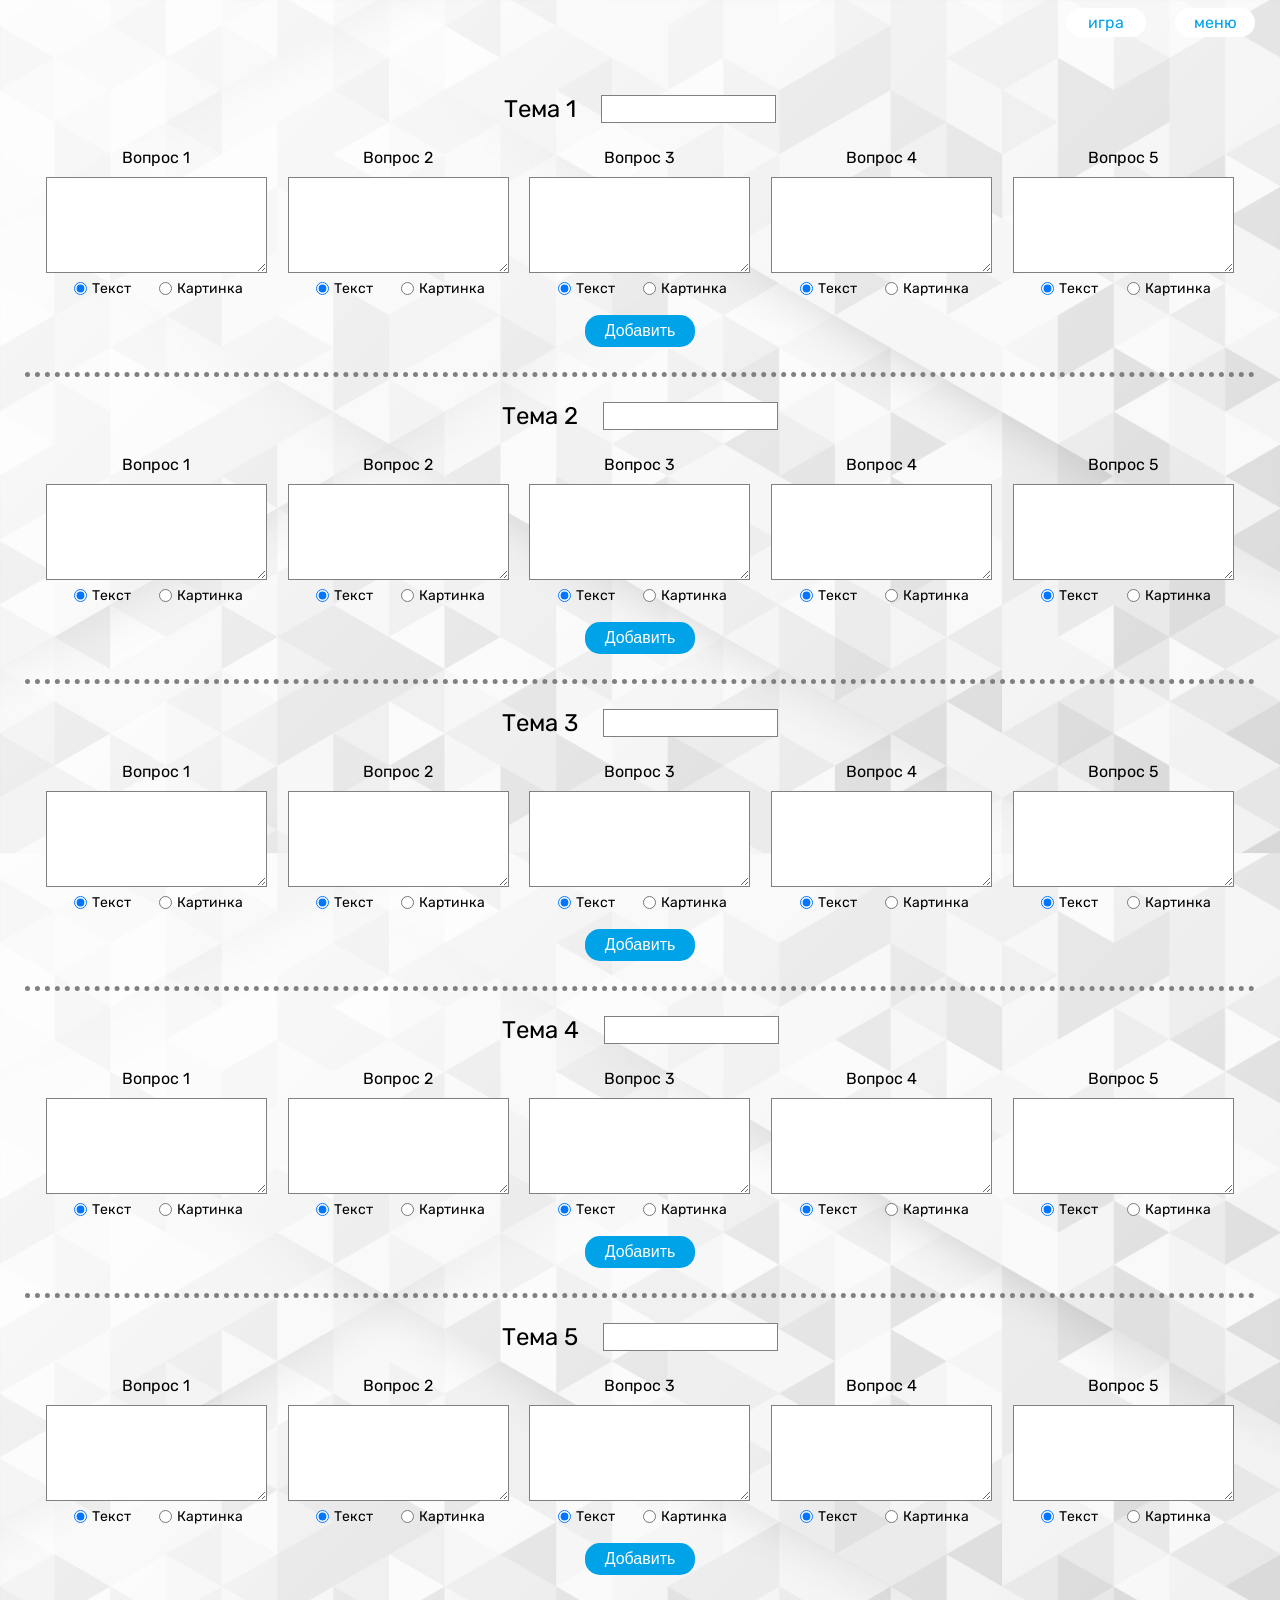
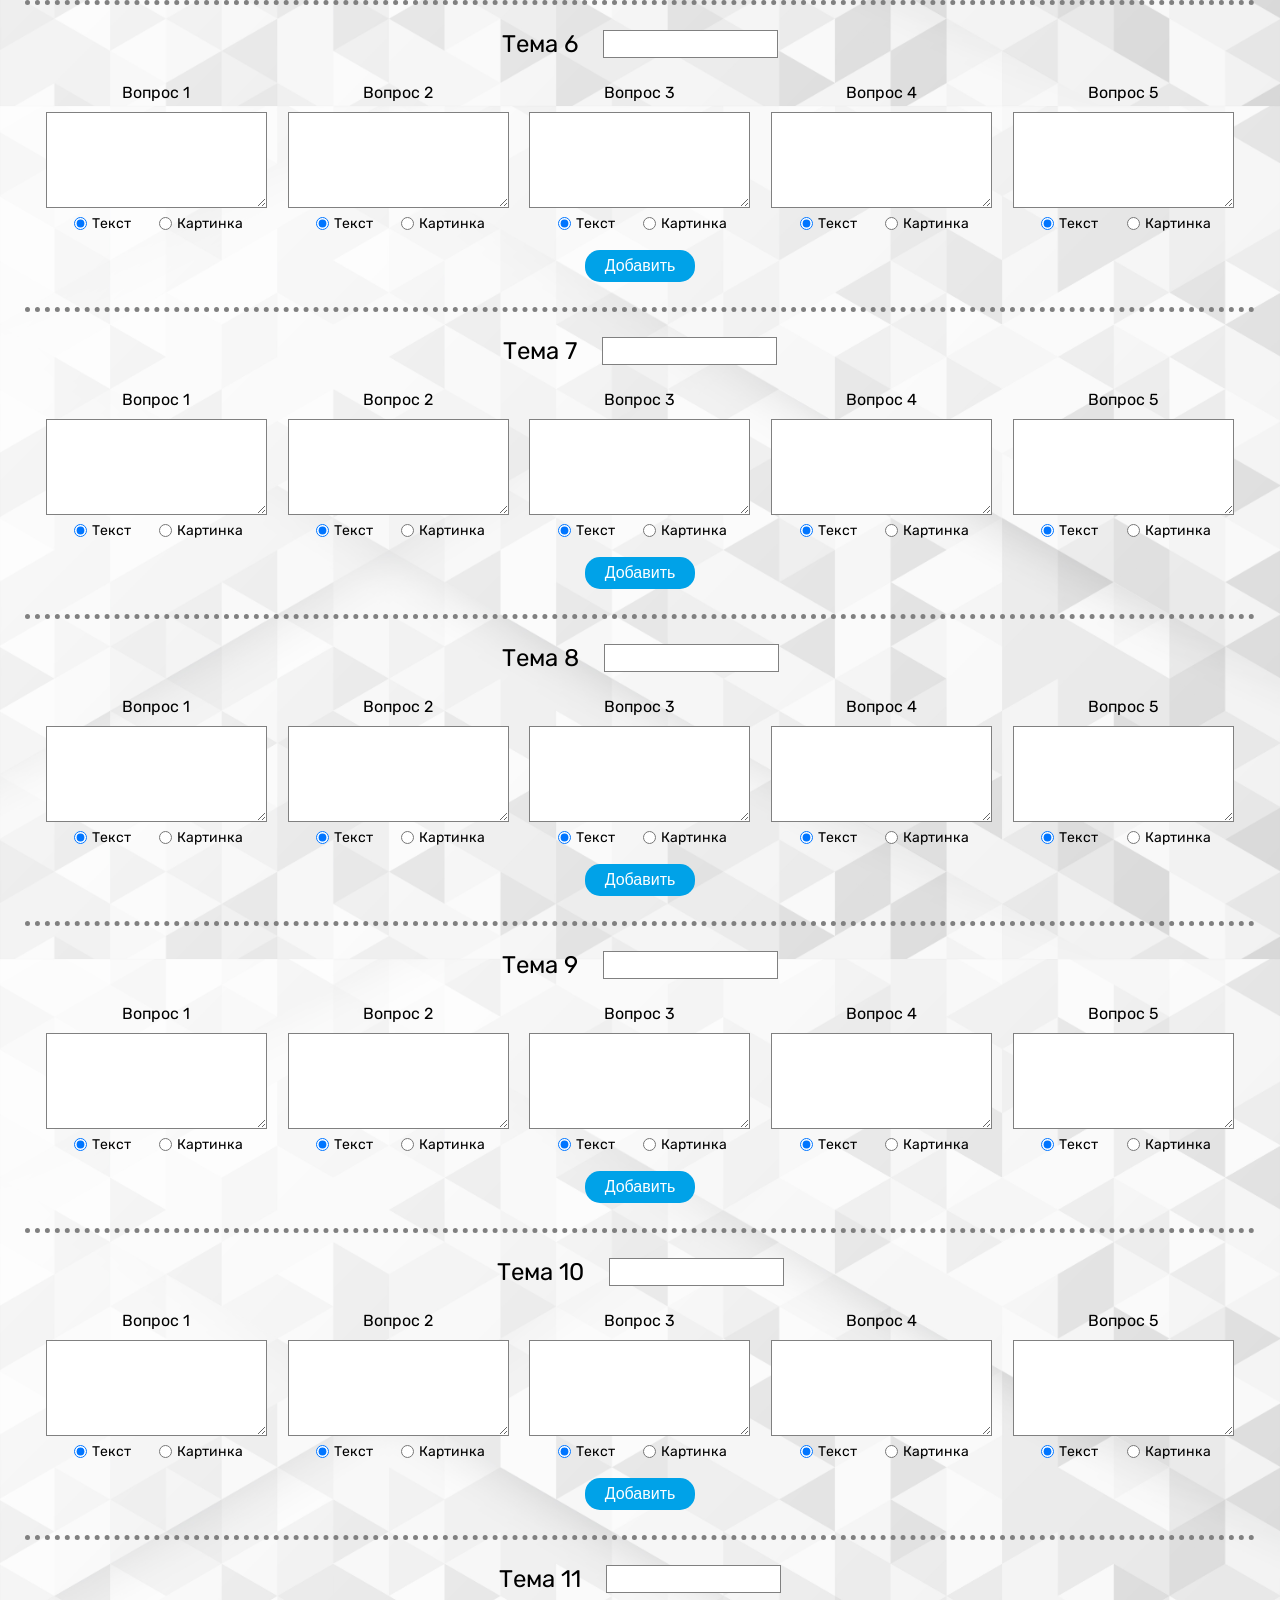
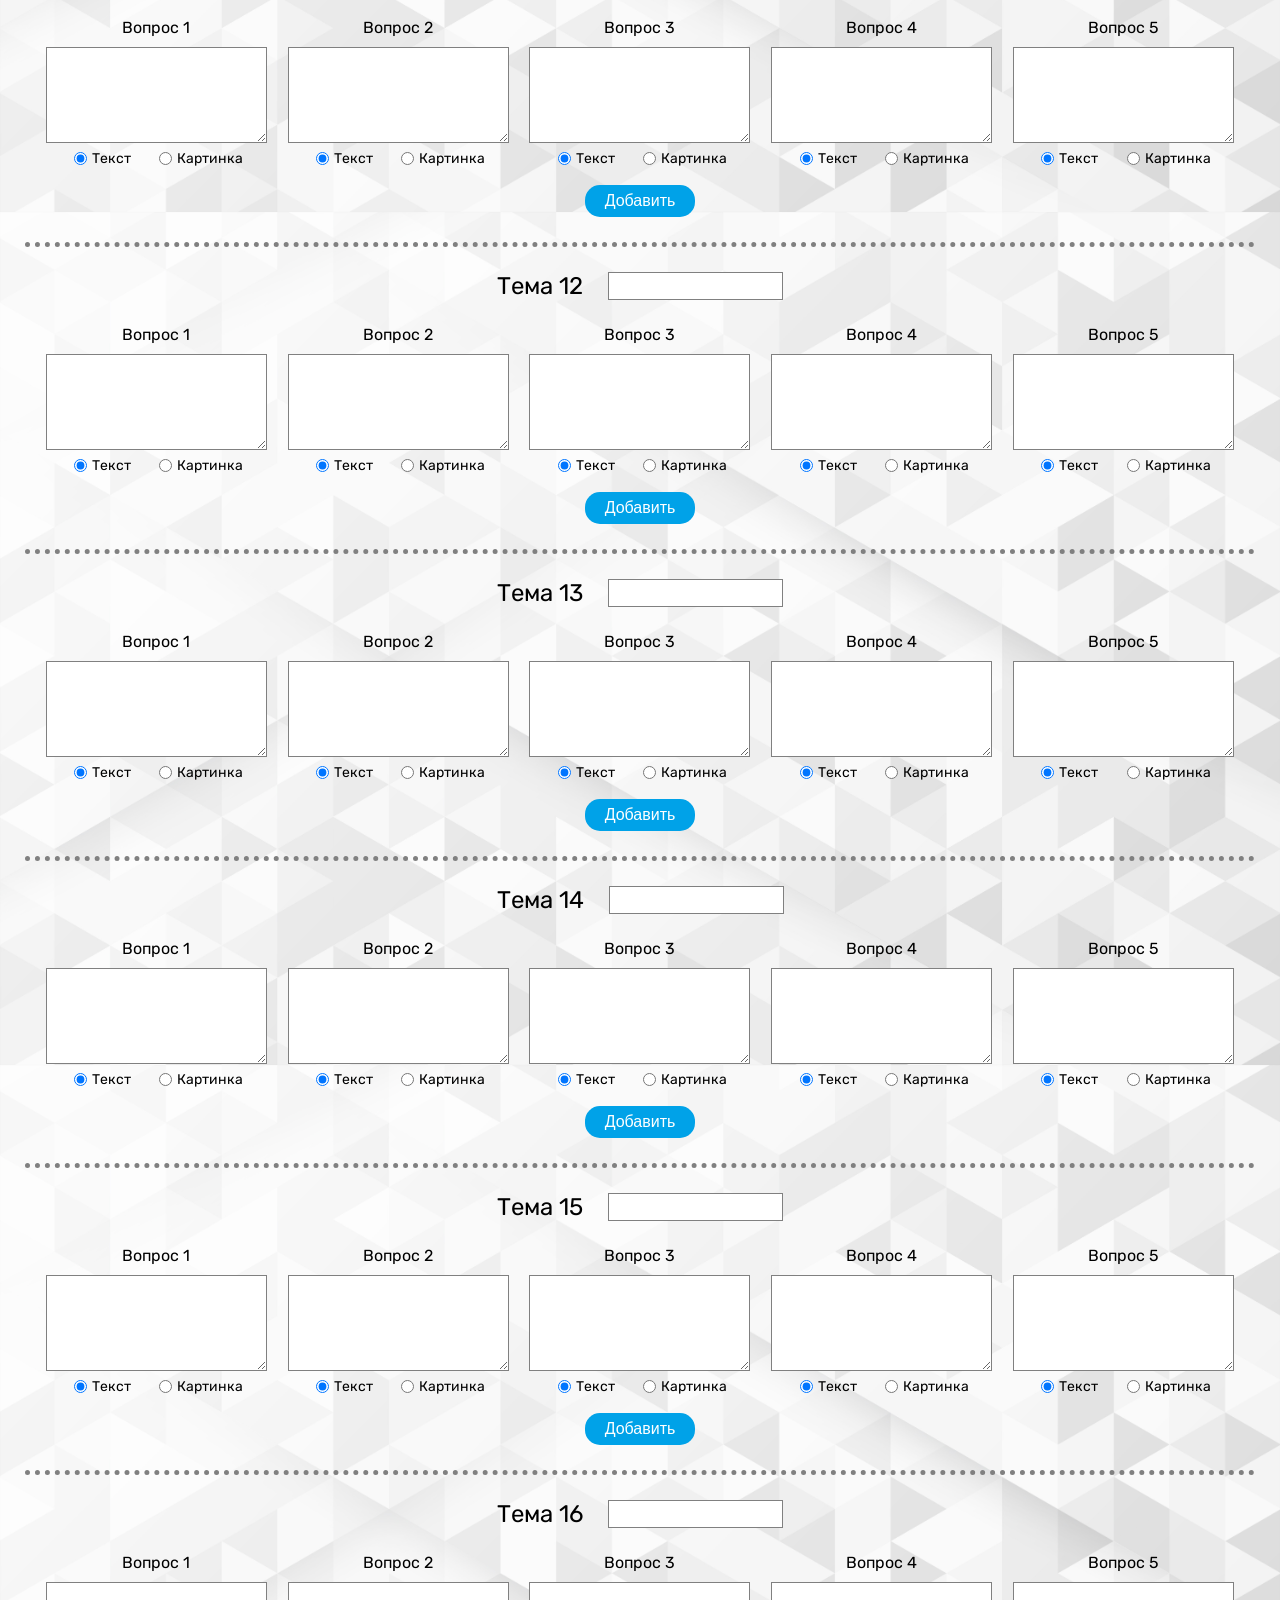
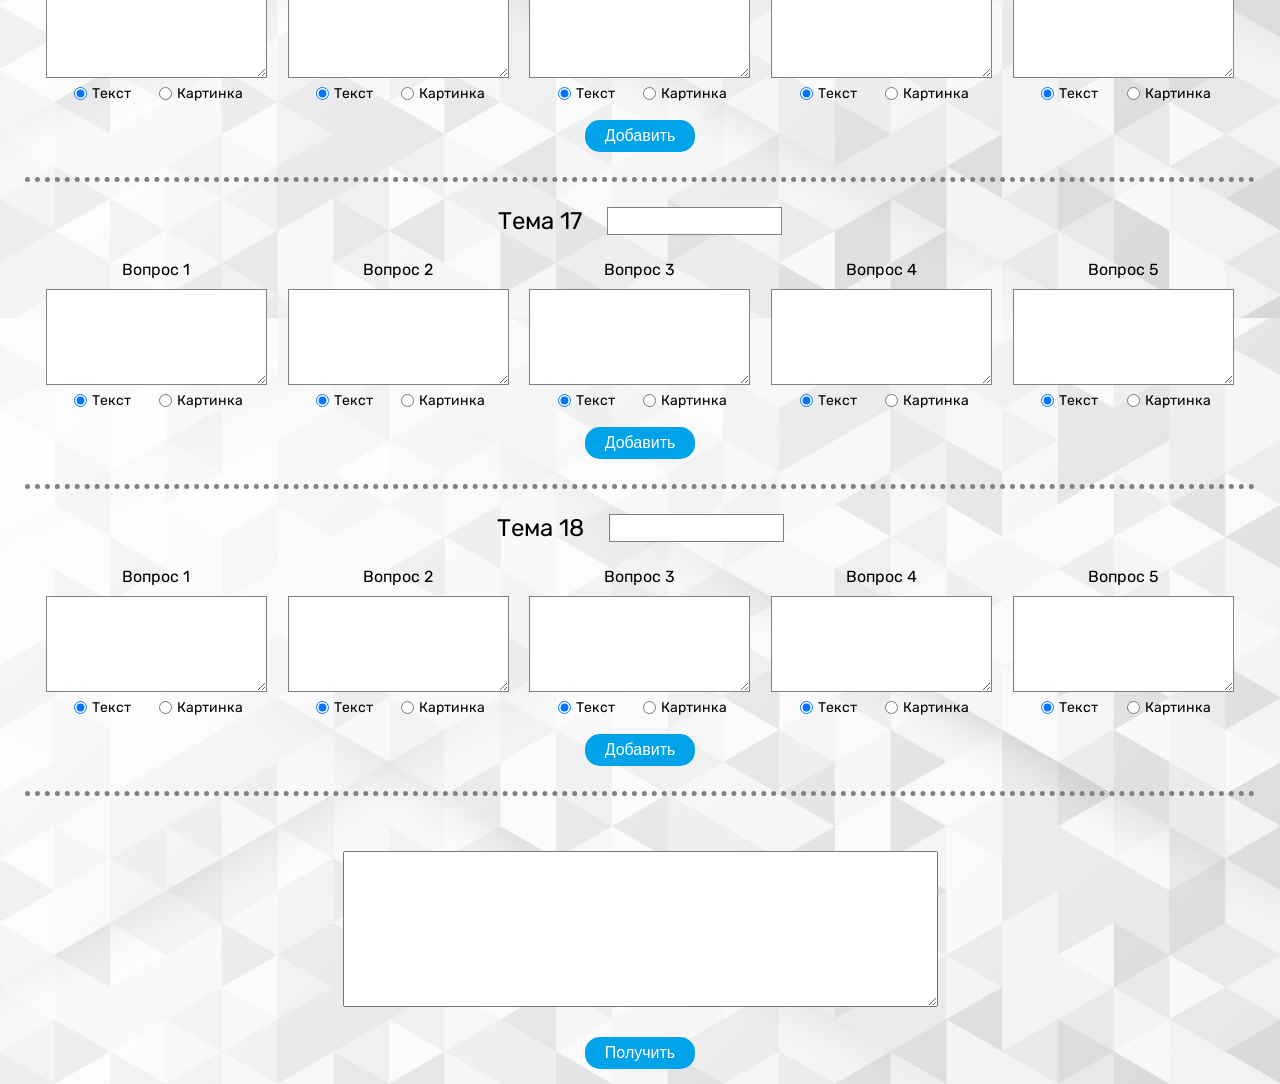
<file: constructor.html>
<!DOCTYPE html>
<html lang='en'>
<head>
	<meta charset='UTF-8'>
	<meta name='viewport' content='width=device-width, initial-scale=1.0'>
	<title>Конструктор</title>
	<link rel='shortcut icon' href='img/logo.ico' type='image/x-icon'>
	<link rel='stylesheet' href='style/styleConstructor.css'>
</head>
<body>
	<header>
		<div class='header-outer'>
			<nav>
				<ul>
					<li><a href='index.html'>игра</a></li>
					<li><a href='constructor.html'>меню</a></li>
				</ul>
			</nav>
		</div>
	</header>

	<main>
		<section class='outer-constructor-container'>

			<!-- Тема 1 -->
			<div class='topic topic-1'>
				<div class='header-constructor'>
					<h2>Тема 1</h2>
					<input class='topicName' type='text' value=''>
				</div>

				<div class='question-container'>
					<div class='question question1'>
						<div class='question-area'>
							<p>Вопрос 1</p>
							<textarea class='question-text' rows='6' cols='25'></textarea>
						</div>
						<div class='setting-area'>
							<p><input class='setting-text' name='setting-1-1' type='radio' checked>Текст</p>
							<p><input class='setting-img' name='setting-1-1' type='radio'>Картинка</p>
						</div>
					</div>
					<div class='question question2'>
						<div class='question-area'>
							<p>Вопрос 2</p>
							<textarea class='question-text' rows='6' cols='25'></textarea>
						</div>
						<div class='setting-area'>
							<p><input class='setting-text' name='setting-1-2' type='radio' checked>Текст</p>
							<p><input class='setting-img' name='setting-1-2' type='radio'>Картинка</p>
						</div>
					</div>
					<div class='question question3'>
						<div class='question-area'>
							<p>Вопрос 3</p>
							<textarea class='question-text' rows='6' cols='25'></textarea>
						</div>
						<div class='setting-area'>
							<p><input class='setting-text' name='setting-1-3' type='radio' checked>Текст</p>
							<p><input class='setting-img' name='setting-1-3' type='radio'>Картинка</p>
						</div>
					</div>
					<div class='question question4'>
						<div class='question-area'>
							<p>Вопрос 4</p>
							<textarea class='question-text' rows='6' cols='25'></textarea>
						</div>
						<div class='setting-area'>
							<p><input class='setting-text' name='setting-1-4' type='radio' checked>Текст</p>
							<p><input class='setting-img' name='setting-1-4' type='radio'>Картинка</p>
						</div>
					</div>
					<div class='question question5'>
						<div class='question-area'>
							<p>Вопрос 5</p>
							<textarea class='question-text' rows='6' cols='25' ></textarea>
						</div>
						<div class='setting-area'>
							<p><input class='setting-text' name='setting-1-5' type='radio' checked>Текст</p>
							<p><input class='setting-img' name='setting-1-5' type='radio'>Картинка</p>
						</div>
					</div>
				</div>
				<div class='send-button-container'>
					<button class='send-button'>Добавить</button>
				</div>
			</div>

			<!-- Тема 2 -->
			<div class='topic topic-2'>
				<div class='header-constructor'>
					<h2>Тема 2</h2>
					<input class='topicName' type='text' value=''>
				</div>

				<div class='question-container'>
					<div class='question question1'>
						<div class='question-area'>
							<p>Вопрос 1</p>
							<textarea class='question-text' rows='6' cols='25'></textarea>
						</div>
						<div class='setting-area'>
							<p><input class='setting-text' name='setting-2-1' type='radio' checked>Текст</p>
							<p><input class='setting-img' name='setting-2-1' type='radio'>Картинка</p>
						</div>
					</div>
					<div class='question question2'>
						<div class='question-area'>
							<p>Вопрос 2</p>
							<textarea class='question-text' rows='6' cols='25'></textarea>
						</div>
						<div class='setting-area'>
							<p><input class='setting-text' name='setting-2-2' type='radio' checked>Текст</p>
							<p><input class='setting-img' name='setting-2-2' type='radio'>Картинка</p>
						</div>
					</div>
					<div class='question question3'>
						<div class='question-area'>
							<p>Вопрос 3</p>
							<textarea class='question-text' rows='6' cols='25'></textarea>
						</div>
						<div class='setting-area'>
							<p><input class='setting-text' name='setting-2-3' type='radio' checked>Текст</p>
							<p><input class='setting-img' name='setting-2-3' type='radio'>Картинка</p>
						</div>
					</div>
					<div class='question question4'>
						<div class='question-area'>
							<p>Вопрос 4</p>
							<textarea class='question-text' rows='6' cols='25'></textarea>
						</div>
						<div class='setting-area'>
							<p><input class='setting-text' name='setting-2-4' type='radio' checked>Текст</p>
							<p><input class='setting-img' name='setting-2-4' type='radio'>Картинка</p>
						</div>
					</div>
					<div class='question question5'>
						<div class='question-area'>
							<p>Вопрос 5</p>
							<textarea class='question-text' rows='6' cols='25'></textarea>
						</div>
						<div class='setting-area'>
							<p><input class='setting-text' name='setting-2-5' type='radio' checked>Текст</p>
							<p><input class='setting-img' name='setting-2-5' type='radio'>Картинка</p>
						</div>
					</div>
				</div>
				<div class='send-button-container'>
					<button class='send-button'>Добавить</button>
				</div>
			</div>

			<!-- Тема 3 -->
			<div class='topic topic-3'>
				<div class='header-constructor'>
					<h2>Тема 3</h2>
					<input class='topicName' type='text' value=''>
				</div>

				<div class='question-container'>
					<div class='question question1'>
						<div class='question-area'>
							<p>Вопрос 1</p>
							<textarea class='question-text' rows='6' cols='25'></textarea>
						</div>
						<div class='setting-area'>
							<p><input class='setting-text' name='setting-3-1' type='radio' checked>Текст</p>
							<p><input class='setting-img' name='setting-3-1' type='radio'>Картинка</p>
						</div>
					</div>
					<div class='question question2'>
						<div class='question-area'>
							<p>Вопрос 2</p>
							<textarea class='question-text' rows='6' cols='25'></textarea>
						</div>
						<div class='setting-area'>
							<p><input class='setting-text' name='setting-3-2' type='radio' checked>Текст</p>
							<p><input class='setting-img' name='setting-3-2' type='radio'>Картинка</p>
						</div>
					</div>
					<div class='question question3'>
						<div class='question-area'>
							<p>Вопрос 3</p>
							<textarea class='question-text' rows='6' cols='25'></textarea>
						</div>
						<div class='setting-area'>
							<p><input class='setting-text' name='setting-3-3' type='radio' checked>Текст</p>
							<p><input class='setting-img' name='setting-3-3' type='radio'>Картинка</p>
						</div>
					</div>
					<div class='question question4'>
						<div class='question-area'>
							<p>Вопрос 4</p>
							<textarea class='question-text' rows='6' cols='25'></textarea>
						</div>
						<div class='setting-area'>
							<p><input class='setting-text' name='setting-3-4' type='radio' checked>Текст</p>
							<p><input class='setting-img' name='setting-3-4' type='radio'>Картинка</p>
						</div>
					</div>
					<div class='question question5'>
						<div class='question-area'>
							<p>Вопрос 5</p>
							<textarea class='question-text' rows='6' cols='25'></textarea>
						</div>
						<div class='setting-area'>
							<p><input class='setting-text' name='setting-3-5' type='radio' checked>Текст</p>
							<p><input class='setting-img' name='setting-3-5' type='radio'>Картинка</p>
						</div>
					</div>
				</div>
				<div class='send-button-container'>
					<button class='send-button'>Добавить</button>
				</div>
			</div>

			<!-- Тема 4 -->
			<div class='topic topic-4'>
				<div class='header-constructor'>
					<h2>Тема 4</h2>
					<input class='topicName' type='text' value=''>
				</div>

				<div class='question-container'>
					<div class='question question1'>
						<div class='question-area'>
							<p>Вопрос 1</p>
							<textarea class='question-text' rows='6' cols='25'></textarea>
						</div>
						<div class='setting-area'>
							<p><input class='setting-text' name='setting-4-1' type='radio' checked>Текст</p>
							<p><input class='setting-img' name='setting-4-1' type='radio'>Картинка</p>
						</div>
					</div>
					<div class='question question2'>
						<div class='question-area'>
							<p>Вопрос 2</p>
							<textarea class='question-text' rows='6' cols='25'></textarea>
						</div>
						<div class='setting-area'>
							<p><input class='setting-text' name='setting-4-2' type='radio' checked>Текст</p>
							<p><input class='setting-img' name='setting-4-2' type='radio'>Картинка</p>
						</div>
					</div>
					<div class='question question3'>
						<div class='question-area'>
							<p>Вопрос 3</p>
							<textarea class='question-text' rows='6' cols='25'></textarea>
						</div>
						<div class='setting-area'>
							<p><input class='setting-text' name='setting-4-3' type='radio' checked>Текст</p>
							<p><input class='setting-img' name='setting-4-3' type='radio'>Картинка</p>
						</div>
					</div>
					<div class='question question4'>
						<div class='question-area'>
							<p>Вопрос 4</p>
							<textarea class='question-text' rows='6' cols='25'></textarea>
						</div>
						<div class='setting-area'>
							<p><input class='setting-text' name='setting-4-4' type='radio' checked>Текст</p>
							<p><input class='setting-img' name='setting-4-4' type='radio'>Картинка</p>
						</div>
					</div>
					<div class='question question5'>
						<div class='question-area'>
							<p>Вопрос 5</p>
							<textarea class='question-text' rows='6' cols='25'></textarea>
						</div>
						<div class='setting-area'>
							<p><input class='setting-text' name='setting-4-5' type='radio' checked>Текст</p>
							<p><input class='setting-img' name='setting-4-5' type='radio'>Картинка</p>
						</div>
					</div>
				</div>
				<div class='send-button-container'>
					<button class='send-button'>Добавить</button>
				</div>
			</div>

			<!-- Тема 5 -->
			<div class='topic topic-5'>
				<div class='header-constructor'>
					<h2>Тема 5</h2>
					<input class='topicName' type='text' value=''>
				</div>

				<div class='question-container'>
					<div class='question question1'>
						<div class='question-area'>
							<p>Вопрос 1</p>
							<textarea class='question-text' rows='6' cols='25'></textarea>
						</div>
						<div class='setting-area'>
							<p><input class='setting-text' name='setting-5-1' type='radio' checked>Текст</p>
							<p><input class='setting-img' name='setting-5-1' type='radio'>Картинка</p>
						</div>
					</div>
					<div class='question question2'>
						<div class='question-area'>
							<p>Вопрос 2</p>
							<textarea class='question-text' rows='6' cols='25'></textarea>
						</div>
						<div class='setting-area'>
							<p><input class='setting-text' name='setting-5-2' type='radio' checked>Текст</p>
							<p><input class='setting-img' name='setting-5-2' type='radio'>Картинка</p>
						</div>
					</div>
					<div class='question question3'>
						<div class='question-area'>
							<p>Вопрос 3</p>
							<textarea class='question-text' rows='6' cols='25'></textarea>
						</div>
						<div class='setting-area'>
							<p><input class='setting-text' name='setting-5-3' type='radio' checked>Текст</p>
							<p><input class='setting-img' name='setting-5-3' type='radio'>Картинка</p>
						</div>
					</div>
					<div class='question question4'>
						<div class='question-area'>
							<p>Вопрос 4</p>
							<textarea class='question-text' rows='6' cols='25'></textarea>
						</div>
						<div class='setting-area'>
							<p><input class='setting-text' name='setting-5-4' type='radio' checked>Текст</p>
							<p><input class='setting-img' name='setting-5-4' type='radio'>Картинка</p>
						</div>
					</div>
					<div class='question question5'>
						<div class='question-area'>
							<p>Вопрос 5</p>
							<textarea class='question-text' rows='6' cols='25'></textarea>
						</div>
						<div class='setting-area'>
							<p><input class='setting-text' name='setting-5-5' type='radio' checked>Текст</p>
							<p><input class='setting-img' name='setting-5-5' type='radio'>Картинка</p>
						</div>
					</div>
				</div>
				<div class='send-button-container'>
					<button class='send-button'>Добавить</button>
				</div>
			</div>

			<!-- Тема 6 -->
			<div class='topic topic-6'>
				<div class='header-constructor'>
					<h2>Тема 6</h2>
					<input class='topicName' type='text'>
				</div>

				<div class='question-container'>
					<div class='question question1'>
						<div class='question-area'>
							<p>Вопрос 1</p>
							<textarea class='question-text' rows='6' cols='25'></textarea>
						</div>
						<div class='setting-area'>
							<p><input class='setting-text' name='setting-6-1' type='radio' checked>Текст</p>
							<p><input class='setting-img' name='setting-6-1' type='radio'>Картинка</p>
						</div>
					</div>
					<div class='question question2'>
						<div class='question-area'>
							<p>Вопрос 2</p>
							<textarea class='question-text' rows='6' cols='25'></textarea>
						</div>
						<div class='setting-area'>
							<p><input class='setting-text' name='setting-6-2' type='radio' checked>Текст</p>
							<p><input class='setting-img' name='setting-6-2' type='radio'>Картинка</p>
						</div>
					</div>
					<div class='question question3'>
						<div class='question-area'>
							<p>Вопрос 3</p>
							<textarea class='question-text' rows='6' cols='25'></textarea>
						</div>
						<div class='setting-area'>
							<p><input class='setting-text' name='setting-6-3' type='radio' checked>Текст</p>
							<p><input class='setting-img' name='setting-6-3' type='radio'>Картинка</p>
						</div>
					</div>
					<div class='question question4'>
						<div class='question-area'>
							<p>Вопрос 4</p>
							<textarea class='question-text' rows='6' cols='25'></textarea>
						</div>
						<div class='setting-area'>
							<p><input class='setting-text' name='setting-6-4' type='radio' checked>Текст</p>
							<p><input class='setting-img' name='setting-6-4' type='radio'>Картинка</p>
						</div>
					</div>
					<div class='question question5'>
						<div class='question-area'>
							<p>Вопрос 5</p>
							<textarea class='question-text' rows='6' cols='25'></textarea>
						</div>
						<div class='setting-area'>
							<p><input class='setting-text' name='setting-6-5' type='radio' checked>Текст</p>
							<p><input class='setting-img' name='setting-6-5' type='radio'>Картинка</p>
						</div>
					</div>
				</div>
				<div class='send-button-container'>
					<button class='send-button'>Добавить</button>
				</div>
			</div>

			<!-- Тема 7 -->
			<div class='topic topic-7'>
				<div class='header-constructor'>
					<h2>Тема 7</h2>
					<input class='topicName' type='text'>
				</div>

				<div class='question-container'>
					<div class='question question1'>
						<div class='question-area'>
							<p>Вопрос 1</p>
							<textarea class='question-text' rows='6' cols='25'></textarea>
						</div>
						<div class='setting-area'>
							<p><input class='setting-text' name='setting-7-1' type='radio' checked>Текст</p>
							<p><input class='setting-img' name='setting-7-1' type='radio'>Картинка</p>
						</div>
					</div>
					<div class='question question2'>
						<div class='question-area'>
							<p>Вопрос 2</p>
							<textarea class='question-text' rows='6' cols='25'></textarea>
						</div>
						<div class='setting-area'>
							<p><input class='setting-text' name='setting-7-2' type='radio' checked>Текст</p>
							<p><input class='setting-img' name='setting-7-2' type='radio'>Картинка</p>
						</div>
					</div>
					<div class='question question3'>
						<div class='question-area'>
							<p>Вопрос 3</p>
							<textarea class='question-text' rows='6' cols='25'></textarea>
						</div>
						<div class='setting-area'>
							<p><input class='setting-text' name='setting-7-3' type='radio' checked>Текст</p>
							<p><input class='setting-img' name='setting-7-3' type='radio'>Картинка</p>
						</div>
					</div>
					<div class='question question4'>
						<div class='question-area'>
							<p>Вопрос 4</p>
							<textarea class='question-text' rows='6' cols='25'></textarea>
						</div>
						<div class='setting-area'>
							<p><input class='setting-text' name='setting-7-4' type='radio' checked>Текст</p>
							<p><input class='setting-img' name='setting-7-4' type='radio'>Картинка</p>
						</div>
					</div>
					<div class='question question5'>
						<div class='question-area'>
							<p>Вопрос 5</p>
							<textarea class='question-text' rows='6' cols='25'></textarea>
						</div>
						<div class='setting-area'>
							<p><input class='setting-text' name='setting-7-5' type='radio' checked>Текст</p>
							<p><input class='setting-img' name='setting-7-5' type='radio'>Картинка</p>
						</div>
					</div>
				</div>
				<div class='send-button-container'>
					<button class='send-button'>Добавить</button>
				</div>
			</div>

			<!-- Тема 8 -->
			<div class='topic topic-8'>
				<div class='header-constructor'>
					<h2>Тема 8</h2>
					<input class='topicName' type='text'>
				</div>

				<div class='question-container'>
					<div class='question question1'>
						<div class='question-area'>
							<p>Вопрос 1</p>
							<textarea class='question-text' rows='6' cols='25'></textarea>
						</div>
						<div class='setting-area'>
							<p><input class='setting-text' name='setting-8-1' type='radio' checked>Текст</p>
							<p><input class='setting-img' name='setting-8-1' type='radio'>Картинка</p>
						</div>
					</div>
					<div class='question question2'>
						<div class='question-area'>
							<p>Вопрос 2</p>
							<textarea class='question-text' rows='6' cols='25'></textarea>
						</div>
						<div class='setting-area'>
							<p><input class='setting-text' name='setting-8-2' type='radio' checked>Текст</p>
							<p><input class='setting-img' name='setting-8-2' type='radio'>Картинка</p>
						</div>
					</div>
					<div class='question question3'>
						<div class='question-area'>
							<p>Вопрос 3</p>
							<textarea class='question-text' rows='6' cols='25'></textarea>
						</div>
						<div class='setting-area'>
							<p><input class='setting-text' name='setting-8-3' type='radio' checked>Текст</p>
							<p><input class='setting-img' name='setting-8-3' type='radio'>Картинка</p>
						</div>
					</div>
					<div class='question question4'>
						<div class='question-area'>
							<p>Вопрос 4</p>
							<textarea class='question-text' rows='6' cols='25'></textarea>
						</div>
						<div class='setting-area'>
							<p><input class='setting-text' name='setting-8-4' type='radio' checked>Текст</p>
							<p><input class='setting-img' name='setting-8-4' type='radio'>Картинка</p>
						</div>
					</div>
					<div class='question question5'>
						<div class='question-area'>
							<p>Вопрос 5</p>
							<textarea class='question-text' rows='6' cols='25'></textarea>
						</div>
						<div class='setting-area'>
							<p><input class='setting-text' name='setting-8-5' type='radio' checked>Текст</p>
							<p><input class='setting-img' name='setting-8-5' type='radio'>Картинка</p>
						</div>
					</div>
				</div>
				<div class='send-button-container'>
					<button class='send-button'>Добавить</button>
				</div>
			</div>

			<!-- Тема 9 -->
			<div class='topic topic-9'>
				<div class='header-constructor'>
					<h2>Тема 9</h2>
					<input class='topicName' type='text'>
				</div>

				<div class='question-container'>
					<div class='question question1'>
						<div class='question-area'>
							<p>Вопрос 1</p>
							<textarea class='question-text' rows='6' cols='25'></textarea>
						</div>
						<div class='setting-area'>
							<p><input class='setting-text' name='setting-9-1' type='radio' checked>Текст</p>
							<p><input class='setting-img' name='setting-9-1' type='radio'>Картинка</p>
						</div>
					</div>
					<div class='question question2'>
						<div class='question-area'>
							<p>Вопрос 2</p>
							<textarea class='question-text' rows='6' cols='25'></textarea>
						</div>
						<div class='setting-area'>
							<p><input class='setting-text' name='setting-9-2' type='radio' checked>Текст</p>
							<p><input class='setting-img' name='setting-9-2' type='radio'>Картинка</p>
						</div>
					</div>
					<div class='question question3'>
						<div class='question-area'>
							<p>Вопрос 3</p>
							<textarea class='question-text' rows='6' cols='25'></textarea>
						</div>
						<div class='setting-area'>
							<p><input class='setting-text' name='setting-9-3' type='radio' checked>Текст</p>
							<p><input class='setting-img' name='setting-9-3' type='radio'>Картинка</p>
						</div>
					</div>
					<div class='question question4'>
						<div class='question-area'>
							<p>Вопрос 4</p>
							<textarea class='question-text' rows='6' cols='25'></textarea>
						</div>
						<div class='setting-area'>
							<p><input class='setting-text' name='setting-9-4' type='radio' checked>Текст</p>
							<p><input class='setting-img' name='setting-9-4' type='radio'>Картинка</p>
						</div>
					</div>
					<div class='question question5'>
						<div class='question-area'>
							<p>Вопрос 5</p>
							<textarea class='question-text' rows='6' cols='25'></textarea>
						</div>
						<div class='setting-area'>
							<p><input class='setting-text' name='setting-9-5' type='radio' checked>Текст</p>
							<p><input class='setting-img' name='setting-9-5' type='radio'>Картинка</p>
						</div>
					</div>
				</div>
				<div class='send-button-container'>
					<button class='send-button'>Добавить</button>
				</div>
			</div>

			<!-- Тема 10 -->
			<div class='topic topic-10'>
				<div class='header-constructor'>
					<h2>Тема 10</h2>
					<input class='topicName' type='text'>
				</div>

				<div class='question-container'>
					<div class='question question1'>
						<div class='question-area'>
							<p>Вопрос 1</p>
							<textarea class='question-text' rows='6' cols='25'></textarea>
						</div>
						<div class='setting-area'>
							<p><input class='setting-text' name='setting-10-1' type='radio' checked>Текст</p>
							<p><input class='setting-img' name='setting-10-1' type='radio'>Картинка</p>
						</div>
					</div>
					<div class='question question2'>
						<div class='question-area'>
							<p>Вопрос 2</p>
							<textarea class='question-text' rows='6' cols='25'></textarea>
						</div>
						<div class='setting-area'>
							<p><input class='setting-text' name='setting-10-2' type='radio' checked>Текст</p>
							<p><input class='setting-img' name='setting-10-2' type='radio'>Картинка</p>
						</div>
					</div>
					<div class='question question3'>
						<div class='question-area'>
							<p>Вопрос 3</p>
							<textarea class='question-text' rows='6' cols='25'></textarea>
						</div>
						<div class='setting-area'>
							<p><input class='setting-text' name='setting-10-3' type='radio' checked>Текст</p>
							<p><input class='setting-img' name='setting-10-3' type='radio'>Картинка</p>
						</div>
					</div>
					<div class='question question4'>
						<div class='question-area'>
							<p>Вопрос 4</p>
							<textarea class='question-text' rows='6' cols='25'></textarea>
						</div>
						<div class='setting-area'>
							<p><input class='setting-text' name='setting-10-4' type='radio' checked>Текст</p>
							<p><input class='setting-img' name='setting-10-4' type='radio'>Картинка</p>
						</div>
					</div>
					<div class='question question5'>
						<div class='question-area'>
							<p>Вопрос 5</p>
							<textarea class='question-text' rows='6' cols='25'></textarea>
						</div>
						<div class='setting-area'>
							<p><input class='setting-text' name='setting-10-5' type='radio' checked>Текст</p>
							<p><input class='setting-img' name='setting-10-5' type='radio'>Картинка</p>
						</div>
					</div>
				</div>
				<div class='send-button-container'>
					<button class='send-button'>Добавить</button>
				</div>
			</div>

			<!-- Тема 11 -->
			<div class='topic topic-11'>
				<div class='header-constructor'>
					<h2>Тема 11</h2>
					<input class='topicName' type='text'>
				</div>

				<div class='question-container'>
					<div class='question question1'>
						<div class='question-area'>
							<p>Вопрос 1</p>
							<textarea class='question-text' rows='6' cols='25'></textarea>
						</div>
						<div class='setting-area'>
							<p><input class='setting-text' name='setting-11-1' type='radio' checked>Текст</p>
							<p><input class='setting-img' name='setting-11-1' type='radio'>Картинка</p>
						</div>
					</div>
					<div class='question question2'>
						<div class='question-area'>
							<p>Вопрос 2</p>
							<textarea class='question-text' rows='6' cols='25'></textarea>
						</div>
						<div class='setting-area'>
							<p><input class='setting-text' name='setting-11-2' type='radio' checked>Текст</p>
							<p><input class='setting-img' name='setting-11-2' type='radio'>Картинка</p>
						</div>
					</div>
					<div class='question question3'>
						<div class='question-area'>
							<p>Вопрос 3</p>
							<textarea class='question-text' rows='6' cols='25'></textarea>
						</div>
						<div class='setting-area'>
							<p><input class='setting-text' name='setting-11-3' type='radio' checked>Текст</p>
							<p><input class='setting-img' name='setting-11-3' type='radio'>Картинка</p>
						</div>
					</div>
					<div class='question question4'>
						<div class='question-area'>
							<p>Вопрос 4</p>
							<textarea class='question-text' rows='6' cols='25'></textarea>
						</div>
						<div class='setting-area'>
							<p><input class='setting-text' name='setting-11-4' type='radio' checked>Текст</p>
							<p><input class='setting-img' name='setting-11-4' type='radio'>Картинка</p>
						</div>
					</div>
					<div class='question question5'>
						<div class='question-area'>
							<p>Вопрос 5</p>
							<textarea class='question-text' rows='6' cols='25'></textarea>
						</div>
						<div class='setting-area'>
							<p><input class='setting-text' name='setting-11-5' type='radio' checked>Текст</p>
							<p><input class='setting-img' name='setting-11-5' type='radio'>Картинка</p>
						</div>
					</div>
				</div>
				<div class='send-button-container'>
					<button class='send-button'>Добавить</button>
				</div>
			</div>


			<!-- Тема 12 -->
			<div class='topic topic-12'>
				<div class='header-constructor'>
					<h2>Тема 12</h2>
					<input class='topicName' type='text'>
				</div>

				<div class='question-container'>
					<div class='question question1'>
						<div class='question-area'>
							<p>Вопрос 1</p>
							<textarea class='question-text' rows='6' cols='25'></textarea>
						</div>
						<div class='setting-area'>
							<p><input class='setting-text' name='setting-12-1' type='radio' checked>Текст</p>
							<p><input class='setting-img' name='setting-12-1' type='radio'>Картинка</p>
						</div>
					</div>
					<div class='question question2'>
						<div class='question-area'>
							<p>Вопрос 2</p>
							<textarea class='question-text' rows='6' cols='25'></textarea>
						</div>
						<div class='setting-area'>
							<p><input class='setting-text' name='setting-12-2' type='radio' checked>Текст</p>
							<p><input class='setting-img' name='setting-12-2' type='radio'>Картинка</p>
						</div>
					</div>
					<div class='question question3'>
						<div class='question-area'>
							<p>Вопрос 3</p>
							<textarea class='question-text' rows='6' cols='25'></textarea>
						</div>
						<div class='setting-area'>
							<p><input class='setting-text' name='setting-12-3' type='radio' checked>Текст</p>
							<p><input class='setting-img' name='setting-12-3' type='radio'>Картинка</p>
						</div>
					</div>
					<div class='question question4'>
						<div class='question-area'>
							<p>Вопрос 4</p>
							<textarea class='question-text' rows='6' cols='25'></textarea>
						</div>
						<div class='setting-area'>
							<p><input class='setting-text' name='setting-12-4' type='radio' checked>Текст</p>
							<p><input class='setting-img' name='setting-12-4' type='radio'>Картинка</p>
						</div>
					</div>
					<div class='question question5'>
						<div class='question-area'>
							<p>Вопрос 5</p>
							<textarea class='question-text' rows='6' cols='25'></textarea>
						</div>
						<div class='setting-area'>
							<p><input class='setting-text' name='setting-12-5' type='radio' checked>Текст</p>
							<p><input class='setting-img' name='setting-12-5' type='radio'>Картинка</p>
						</div>
					</div>
				</div>
				<div class='send-button-container'>
					<button class='send-button'>Добавить</button>
				</div>
			</div>


			<!-- Тема 13 -->
			<div class='topic topic-13'>
				<div class='header-constructor'>
					<h2>Тема 13</h2>
					<input class='topicName' type='text'>
				</div>

				<div class='question-container'>
					<div class='question question1'>
						<div class='question-area'>
							<p>Вопрос 1</p>
							<textarea class='question-text' rows='6' cols='25'></textarea>
						</div>
						<div class='setting-area'>
							<p><input class='setting-text' name='setting-13-1' type='radio' checked>Текст</p>
							<p><input class='setting-img' name='setting-13-1' type='radio'>Картинка</p>
						</div>
					</div>
					<div class='question question2'>
						<div class='question-area'>
							<p>Вопрос 2</p>
							<textarea class='question-text' rows='6' cols='25'></textarea>
						</div>
						<div class='setting-area'>
							<p><input class='setting-text' name='setting-13-2' type='radio' checked>Текст</p>
							<p><input class='setting-img' name='setting-13-2' type='radio'>Картинка</p>
						</div>
					</div>
					<div class='question question3'>
						<div class='question-area'>
							<p>Вопрос 3</p>
							<textarea class='question-text' rows='6' cols='25'></textarea>
						</div>
						<div class='setting-area'>
							<p><input class='setting-text' name='setting-13-3' type='radio' checked>Текст</p>
							<p><input class='setting-img' name='setting-13-3' type='radio'>Картинка</p>
						</div>
					</div>
					<div class='question question4'>
						<div class='question-area'>
							<p>Вопрос 4</p>
							<textarea class='question-text' rows='6' cols='25'></textarea>
						</div>
						<div class='setting-area'>
							<p><input class='setting-text' name='setting-13-4' type='radio' checked>Текст</p>
							<p><input class='setting-img' name='setting-13-4' type='radio'>Картинка</p>
						</div>
					</div>
					<div class='question question5'>
						<div class='question-area'>
							<p>Вопрос 5</p>
							<textarea class='question-text' rows='6' cols='25'></textarea>
						</div>
						<div class='setting-area'>
							<p><input class='setting-text' name='setting-13-5' type='radio' checked>Текст</p>
							<p><input class='setting-img' name='setting-13-5' type='radio'>Картинка</p>
						</div>
					</div>
				</div>
				<div class='send-button-container'>
					<button class='send-button'>Добавить</button>
				</div>
			</div>


			<!-- Тема 14 -->
			<div class='topic topic-14'>
				<div class='header-constructor'>
					<h2>Тема 14</h2>
					<input class='topicName' type='text'>
				</div>

				<div class='question-container'>
					<div class='question question1'>
						<div class='question-area'>
							<p>Вопрос 1</p>
							<textarea class='question-text' rows='6' cols='25'></textarea>
						</div>
						<div class='setting-area'>
							<p><input class='setting-text' name='setting-14-1' type='radio' checked>Текст</p>
							<p><input class='setting-img' name='setting-14-1' type='radio'>Картинка</p>
						</div>
					</div>
					<div class='question question2'>
						<div class='question-area'>
							<p>Вопрос 2</p>
							<textarea class='question-text' rows='6' cols='25'></textarea>
						</div>
						<div class='setting-area'>
							<p><input class='setting-text' name='setting-14-2' type='radio' checked>Текст</p>
							<p><input class='setting-img' name='setting-14-2' type='radio'>Картинка</p>
						</div>
					</div>
					<div class='question question3'>
						<div class='question-area'>
							<p>Вопрос 3</p>
							<textarea class='question-text' rows='6' cols='25'></textarea>
						</div>
						<div class='setting-area'>
							<p><input class='setting-text' name='setting-14-3' type='radio' checked>Текст</p>
							<p><input class='setting-img' name='setting-14-3' type='radio'>Картинка</p>
						</div>
					</div>
					<div class='question question4'>
						<div class='question-area'>
							<p>Вопрос 4</p>
							<textarea class='question-text' rows='6' cols='25'></textarea>
						</div>
						<div class='setting-area'>
							<p><input class='setting-text' name='setting-14-4' type='radio' checked>Текст</p>
							<p><input class='setting-img' name='setting-14-4' type='radio'>Картинка</p>
						</div>
					</div>
					<div class='question question5'>
						<div class='question-area'>
							<p>Вопрос 5</p>
							<textarea class='question-text' rows='6' cols='25'></textarea>
						</div>
						<div class='setting-area'>
							<p><input class='setting-text' name='setting-14-5' type='radio' checked>Текст</p>
							<p><input class='setting-img' name='setting-14-5' type='radio'>Картинка</p>
						</div>
					</div>
				</div>
				<div class='send-button-container'>
					<button class='send-button'>Добавить</button>
				</div>
			</div>


			<!-- Тема 15 -->
			<div class='topic topic-15'>
				<div class='header-constructor'>
					<h2>Тема 15</h2>
					<input class='topicName' type='text'>
				</div>

				<div class='question-container'>
					<div class='question question1'>
						<div class='question-area'>
							<p>Вопрос 1</p>
							<textarea class='question-text' rows='6' cols='25'></textarea>
						</div>
						<div class='setting-area'>
							<p><input class='setting-text' name='setting-15-1' type='radio' checked>Текст</p>
							<p><input class='setting-img' name='setting-15-1' type='radio'>Картинка</p>
						</div>
					</div>
					<div class='question question2'>
						<div class='question-area'>
							<p>Вопрос 2</p>
							<textarea class='question-text' rows='6' cols='25'></textarea>
						</div>
						<div class='setting-area'>
							<p><input class='setting-text' name='setting-15-2' type='radio' checked>Текст</p>
							<p><input class='setting-img' name='setting-15-2' type='radio'>Картинка</p>
						</div>
					</div>
					<div class='question question3'>
						<div class='question-area'>
							<p>Вопрос 3</p>
							<textarea class='question-text' rows='6' cols='25'></textarea>
						</div>
						<div class='setting-area'>
							<p><input class='setting-text' name='setting-15-3' type='radio' checked>Текст</p>
							<p><input class='setting-img' name='setting-15-3' type='radio'>Картинка</p>
						</div>
					</div>
					<div class='question question4'>
						<div class='question-area'>
							<p>Вопрос 4</p>
							<textarea class='question-text' rows='6' cols='25'></textarea>
						</div>
						<div class='setting-area'>
							<p><input class='setting-text' name='setting-15-4' type='radio' checked>Текст</p>
							<p><input class='setting-img' name='setting-15-4' type='radio'>Картинка</p>
						</div>
					</div>
					<div class='question question5'>
						<div class='question-area'>
							<p>Вопрос 5</p>
							<textarea class='question-text' rows='6' cols='25'></textarea>
						</div>
						<div class='setting-area'>
							<p><input class='setting-text' name='setting-15-5' type='radio' checked>Текст</p>
							<p><input class='setting-img' name='setting-15-5' type='radio'>Картинка</p>
						</div>
					</div>
				</div>
				<div class='send-button-container'>
					<button class='send-button'>Добавить</button>
				</div>
			</div>


			<!-- Тема 16 -->
			<div class='topic topic-16'>
				<div class='header-constructor'>
					<h2>Тема 16</h2>
					<input class='topicName' type='text'>
				</div>

				<div class='question-container'>
					<div class='question question1'>
						<div class='question-area'>
							<p>Вопрос 1</p>
							<textarea class='question-text' rows='6' cols='25'></textarea>
						</div>
						<div class='setting-area'>
							<p><input class='setting-text' name='setting-16-1' type='radio' checked>Текст</p>
							<p><input class='setting-img' name='setting-16-1' type='radio'>Картинка</p>
						</div>
					</div>
					<div class='question question2'>
						<div class='question-area'>
							<p>Вопрос 2</p>
							<textarea class='question-text' rows='6' cols='25'></textarea>
						</div>
						<div class='setting-area'>
							<p><input class='setting-text' name='setting-16-2' type='radio' checked>Текст</p>
							<p><input class='setting-img' name='setting-16-2' type='radio'>Картинка</p>
						</div>
					</div>
					<div class='question question3'>
						<div class='question-area'>
							<p>Вопрос 3</p>
							<textarea class='question-text' rows='6' cols='25'></textarea>
						</div>
						<div class='setting-area'>
							<p><input class='setting-text' name='setting-16-3' type='radio' checked>Текст</p>
							<p><input class='setting-img' name='setting-16-3' type='radio'>Картинка</p>
						</div>
					</div>
					<div class='question question4'>
						<div class='question-area'>
							<p>Вопрос 4</p>
							<textarea class='question-text' rows='6' cols='25'></textarea>
						</div>
						<div class='setting-area'>
							<p><input class='setting-text' name='setting-16-4' type='radio' checked>Текст</p>
							<p><input class='setting-img' name='setting-16-4' type='radio'>Картинка</p>
						</div>
					</div>
					<div class='question question5'>
						<div class='question-area'>
							<p>Вопрос 5</p>
							<textarea class='question-text' rows='6' cols='25'></textarea>
						</div>
						<div class='setting-area'>
							<p><input class='setting-text' name='setting-16-5' type='radio' checked>Текст</p>
							<p><input class='setting-img' name='setting-16-5' type='radio'>Картинка</p>
						</div>
					</div>
				</div>
				<div class='send-button-container'>
					<button class='send-button'>Добавить</button>
				</div>
			</div>


			<!-- Тема 17 -->
			<div class='topic topic-17'>
				<div class='header-constructor'>
					<h2>Тема 17</h2>
					<input class='topicName' type='text'>
				</div>

				<div class='question-container'>
					<div class='question question1'>
						<div class='question-area'>
							<p>Вопрос 1</p>
							<textarea class='question-text' rows='6' cols='25'></textarea>
						</div>
						<div class='setting-area'>
							<p><input class='setting-text' name='setting-17-1' type='radio' checked>Текст</p>
							<p><input class='setting-img' name='setting-17-1' type='radio'>Картинка</p>
						</div>
					</div>
					<div class='question question2'>
						<div class='question-area'>
							<p>Вопрос 2</p>
							<textarea class='question-text' rows='6' cols='25'></textarea>
						</div>
						<div class='setting-area'>
							<p><input class='setting-text' name='setting-17-2' type='radio' checked>Текст</p>
							<p><input class='setting-img' name='setting-17-2' type='radio'>Картинка</p>
						</div>
					</div>
					<div class='question question3'>
						<div class='question-area'>
							<p>Вопрос 3</p>
							<textarea class='question-text' rows='6' cols='25'></textarea>
						</div>
						<div class='setting-area'>
							<p><input class='setting-text' name='setting-17-3' type='radio' checked>Текст</p>
							<p><input class='setting-img' name='setting-17-3' type='radio'>Картинка</p>
						</div>
					</div>
					<div class='question question4'>
						<div class='question-area'>
							<p>Вопрос 4</p>
							<textarea class='question-text' rows='6' cols='25'></textarea>
						</div>
						<div class='setting-area'>
							<p><input class='setting-text' name='setting-17-4' type='radio' checked>Текст</p>
							<p><input class='setting-img' name='setting-17-4' type='radio'>Картинка</p>
						</div>
					</div>
					<div class='question question5'>
						<div class='question-area'>
							<p>Вопрос 5</p>
							<textarea class='question-text' rows='6' cols='25'></textarea>
						</div>
						<div class='setting-area'>
							<p><input class='setting-text' name='setting-17-5' type='radio' checked>Текст</p>
							<p><input class='setting-img' name='setting-17-5' type='radio'>Картинка</p>
						</div>
					</div>
				</div>
				<div class='send-button-container'>
					<button class='send-button'>Добавить</button>
				</div>
			</div>


			<!-- Тема 18 -->
			<div class='topic topic-18'>
				<div class='header-constructor'>
					<h2>Тема 18</h2>
					<input class='topicName' type='text'>
				</div>

				<div class='question-container'>
					<div class='question question1'>
						<div class='question-area'>
							<p>Вопрос 1</p>
							<textarea class='question-text' rows='6' cols='25'></textarea>
						</div>
						<div class='setting-area'>
							<p><input class='setting-text' name='setting-18-1' type='radio' checked>Текст</p>
							<p><input class='setting-img' name='setting-18-1' type='radio'>Картинка</p>
						</div>
					</div>
					<div class='question question2'>
						<div class='question-area'>
							<p>Вопрос 2</p>
							<textarea class='question-text' rows='6' cols='25'></textarea>
						</div>
						<div class='setting-area'>
							<p><input class='setting-text' name='setting-18-2' type='radio' checked>Текст</p>
							<p><input class='setting-img' name='setting-18-2' type='radio'>Картинка</p>
						</div>
					</div>
					<div class='question question3'>
						<div class='question-area'>
							<p>Вопрос 3</p>
							<textarea class='question-text' rows='6' cols='25'></textarea>
						</div>
						<div class='setting-area'>
							<p><input class='setting-text' name='setting-18-3' type='radio' checked>Текст</p>
							<p><input class='setting-img' name='setting-18-3' type='radio'>Картинка</p>
						</div>
					</div>
					<div class='question question4'>
						<div class='question-area'>
							<p>Вопрос 4</p>
							<textarea class='question-text' rows='6' cols='25'></textarea>
						</div>
						<div class='setting-area'>
							<p><input class='setting-text' name='setting-18-4' type='radio' checked>Текст</p>
							<p><input class='setting-img' name='setting-18-4' type='radio'>Картинка</p>
						</div>
					</div>
					<div class='question question5'>
						<div class='question-area'>
							<p>Вопрос 5</p>
							<textarea class='question-text' rows='6' cols='25'></textarea>
						</div>
						<div class='setting-area'>
							<p><input class='setting-text' name='setting-18-5' type='radio' checked>Текст</p>
							<p><input class='setting-img' name='setting-18-5' type='radio'>Картинка</p>
						</div>
					</div>
				</div>
				<div class='send-button-container'>
					<button class='send-button'>Добавить</button>
				</div>
			</div>
		</section>
	</main>

	<footer>
		<div class='outer-upload-container'>
			<div class='inner-upload-container'>
				<div class='get-continer upload'>
					<textarea id='getText' cols='30' rows='10'></textarea>
					<button class='get-button' id='get-button'>Получить</button>
				</div>
			</div>
		</div>
	</footer>
</body>

<script src='javascript/gameInfo.js'></script>
<script src='javascript/gameConstructor.js'></script>
</html>
</file>
<file: style/styleConstructor.css>
@charset "UTF-8";
/****ПЕРЕМЕННЫЕ****/
/****COLORS****/
/****FONT****/
/****Основной шрифт****/
@import url("https://fonts.googleapis.com/css2?family=Rubik:wght@400;700&display=swap");
/****MIXIN****/
* {
  box-sizing: border-box; }

body {
  margin: 0;
  padding: 0;
  background-image: url("../img/bg/bg_2.jpg");
  background-size: contain;
  font-family: 'Rubik', sans-serif; }

ul {
  list-style: none;
  margin: 0;
  padding: 0; }

li {
  margin: 0;
  padding: 0; }

p {
  margin: 0;
  padding: 0; }

a {
  text-decoration: none; }

h2 {
  margin: 0;
  padding: 0; }

header {
  height: 5vh; }
  header .header-outer {
    height: 100%;
    display: flex;
    justify-content: flex-end;
    align-items: center; }
    header .header-outer nav {
      margin-right: 25px; }
      header .header-outer nav ul li {
        display: inline-block;
        background-color: white;
        min-width: 80px;
        text-align: center;
        margin-left: 25px;
        padding: 5px 10px;
        border-radius: 15px; }
        header .header-outer nav ul li a {
          font-size: 16px;
          color: #00a2e8;
          border-bottom: 2px solid transparent;
          transition: color .2s; }
          header .header-outer nav ul li a:hover {
            color: #007eb5;
            transition: color .2s; }

main {
  margin: 25px 0; }
  main .outer-constructor-container .topic {
    margin: 0px 25px;
    padding: 25px 0px;
    border-bottom: 5px dotted gray; }
    main .outer-constructor-container .topic .header-constructor {
      display: flex;
      justify-content: center; }
      main .outer-constructor-container .topic .header-constructor h2 {
        font-weight: normal;
        margin-right: 25px; }
      main .outer-constructor-container .topic .header-constructor input {
        overflow: unset;
        border: 1px solid gray; }
    main .outer-constructor-container .topic .question-container {
      display: flex;
      justify-content: space-evenly;
      margin-top: 25px; }
      main .outer-constructor-container .topic .question-container .question .question-area p {
        text-align: center; }
      main .outer-constructor-container .topic .question-container .question .question-area textarea {
        margin-top: 10px;
        overflow: unset;
        border: 1px solid gray; }
      main .outer-constructor-container .topic .question-container .question .setting-area {
        display: flex;
        justify-content: space-evenly; }
        main .outer-constructor-container .topic .question-container .question .setting-area p {
          display: flex;
          align-items: center;
          font-size: 14px; }
          main .outer-constructor-container .topic .question-container .question .setting-area p input {
            margin: 5px; }
    main .outer-constructor-container .topic .send-button-container {
      text-align: center;
      margin-top: 15px; }
      main .outer-constructor-container .topic .send-button-container button {
        padding: 7px 20px;
        font-size: 16px;
        border: none;
        border-radius: 15px;
        background-color: #00a2e8;
        color: white;
        cursor: pointer; }
        main .outer-constructor-container .topic .send-button-container button:hover {
          background-color: #007eb5; }

footer .outer-upload-container {
  padding: 15px; }
  footer .outer-upload-container .inner-upload-container {
    display: flex;
    justify-content: center; }
    footer .outer-upload-container .inner-upload-container .add-container {
      flex-basis: 50%;
      display: flex;
      flex-direction: column; }
    footer .outer-upload-container .inner-upload-container .get-continer {
      flex-basis: 50%;
      display: flex;
      flex-direction: column; }
    footer .outer-upload-container .inner-upload-container .upload textarea {
      margin: 15px; }
    footer .outer-upload-container .inner-upload-container .upload button {
      padding: 7px 20px;
      margin: 15px auto 0 auto;
      font-size: 16px;
      border: none;
      border-radius: 15px;
      background-color: #00a2e8;
      color: white;
      cursor: pointer; }
      footer .outer-upload-container .inner-upload-container .upload button:hover {
        background-color: #007eb5; }

/*# sourceMappingURL=styleConstructor.css.map */
</file>
